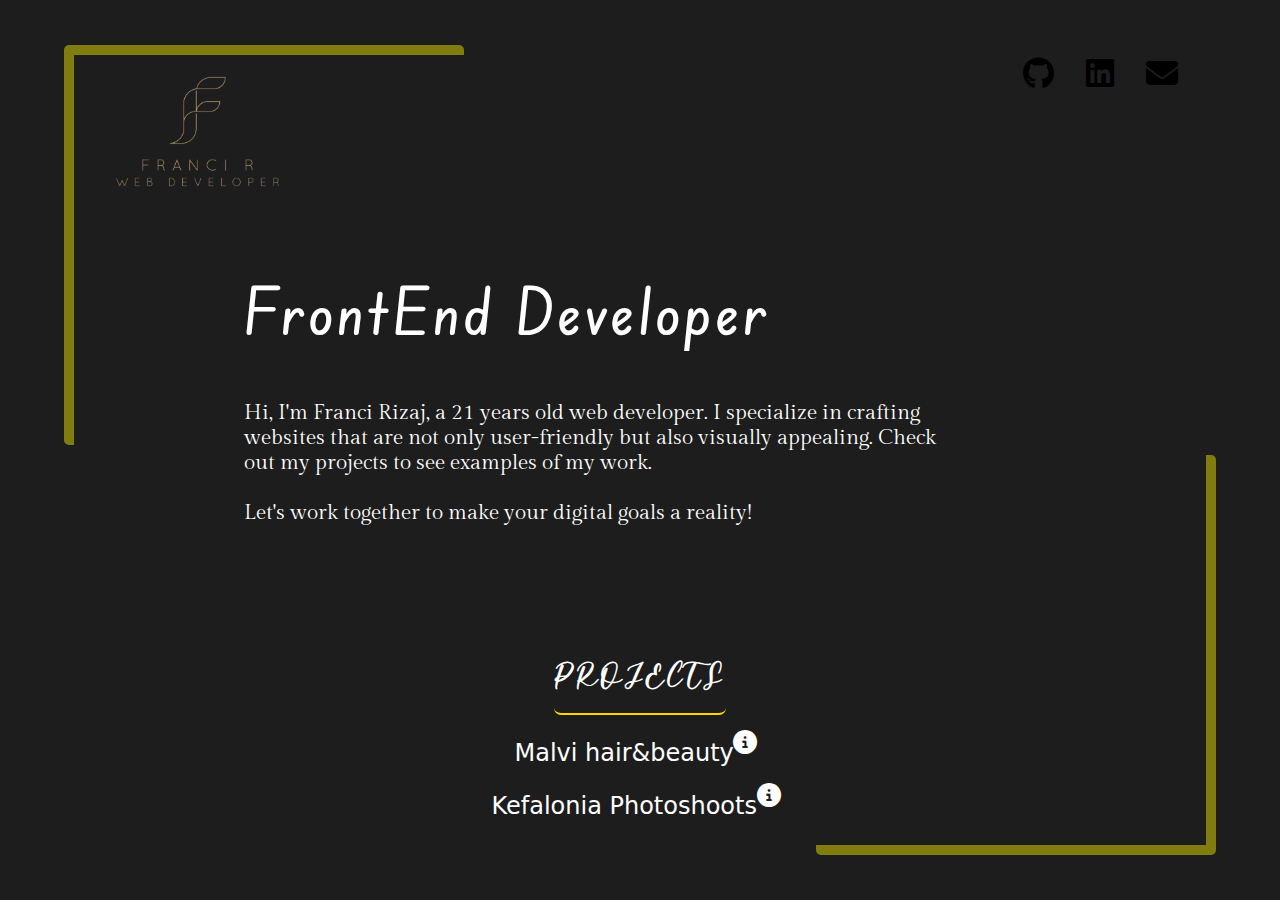
<file: index.html>
<!DOCTYPE html>
<html>

<head>
    <link rel="apple-touch-icon" sizes="180x180" href="images/apple-touch-icon.png">
    <link rel="apple-touch-icon-precomposed" sizes="180x180" href="images/apple-touch-icon-precomposed.png">
    <link rel="icon" type="image/png" sizes="32x32" href="images/favicon-32x32.png">
    <link rel="icon" type="image/png" sizes="194x194" href="images/favicon-194x194.png">
    <link rel="icon" type="image/png" sizes="192x192" href="images/android-chrome-192x192.png">
    <link rel="icon" type="image/png" sizes="16x16" href="images/favicon-16x16.png">
    <link rel="manifest" href="images/site.webmanifest">

    <link rel="stylesheet" href="https://cdnjs.cloudflare.com/ajax/libs/font-awesome/6.5.1/css/all.min.css">
    <link rel="stylesheet" href="main.css">
    
    <meta name="viewport" content="width=device-width, initial-scale=1" />
 
</head>

<body>

    <main>
     <section>

        <div class="top_cont">
            <div>
                <img src="images/franci_logo_rb.png" alt="">
            </div>
            <div class="contact">
               <a class="git" target="_blank " href="https://github.com/franci-rizai"> <i class="fa-brands fa-github"></i></a>
             <a class="link" target="_blank" href="https://www.linkedin.com/in/franci-rizaj-606940234/">   <i class="fa-brands fa-linkedin"></i></a>
           <a class="mail" target="_blank" href="mailto:francirizai2002@gmail.com">     <i class="fa-solid fa-envelope"></i></a>
            </div>
        </div>
        <div class="main_det">

        <div class="title">
            <h1>FrontEnd Developer</h1>
            <h6>Hi, I'm Franci Rizaj, a 21 years old web developer. I specialize in crafting websites
                that are not only user-friendly but also visually appealing. Check out my projects
                to see examples of my work.
               <br><br> Let's work together to make your digital goals a reality!</h6>
            <!-- <button class="talk">Let's Talk</button> -->
        </div>
        <header>
            <div>
                PROJECTS
            </div>
            <div>
                <a class="proj_name" target="_blank" style="text-decoration:none; color: white;" href="https://malvihairandbeauty.com/">Malvi hair&beauty </a>
                <a class="info" style="text-decoration:none; color:white" target="_blank" href="https://www.linkedin.com/feed/update/urn:li:activity:7175929017320017922/"><i class="fa-solid fa-circle-info"></i></a>
                  <!-- <p>  <a class="proj_name" target="_blank" style="text-decoration:none; color: white;" href="https://malvihairandbeauty.com/">Hair Salon </a> &nbsp;&nbsp; <a class="info" style="text-decoration:none; color:white" target="_blank" href="https://www.linkedin.com/feed/update/urn:li:activity:7175929017320017922/"><i class="fa-solid fa-circle-info"></i></a></p> -->
                  
            </div>
            <div>
                <a class="proj_name" target="_blank" style="text-decoration:none; color: white;" href="https://kefaloniaphotoshoots.com/">Kefalonia Photoshoots </a>
                  <a class="info" style="text-decoration:none; color:white" target="_blank" href="https://www.linkedin.com/feed/update/urn:li:activity:7221640133828087808/"><i class="fa-solid fa-circle-info"></i></a>
                  
            </div>
        </header>

    </div>
     </section>
       
        
    </main>
    


</body>

</html>
</file>
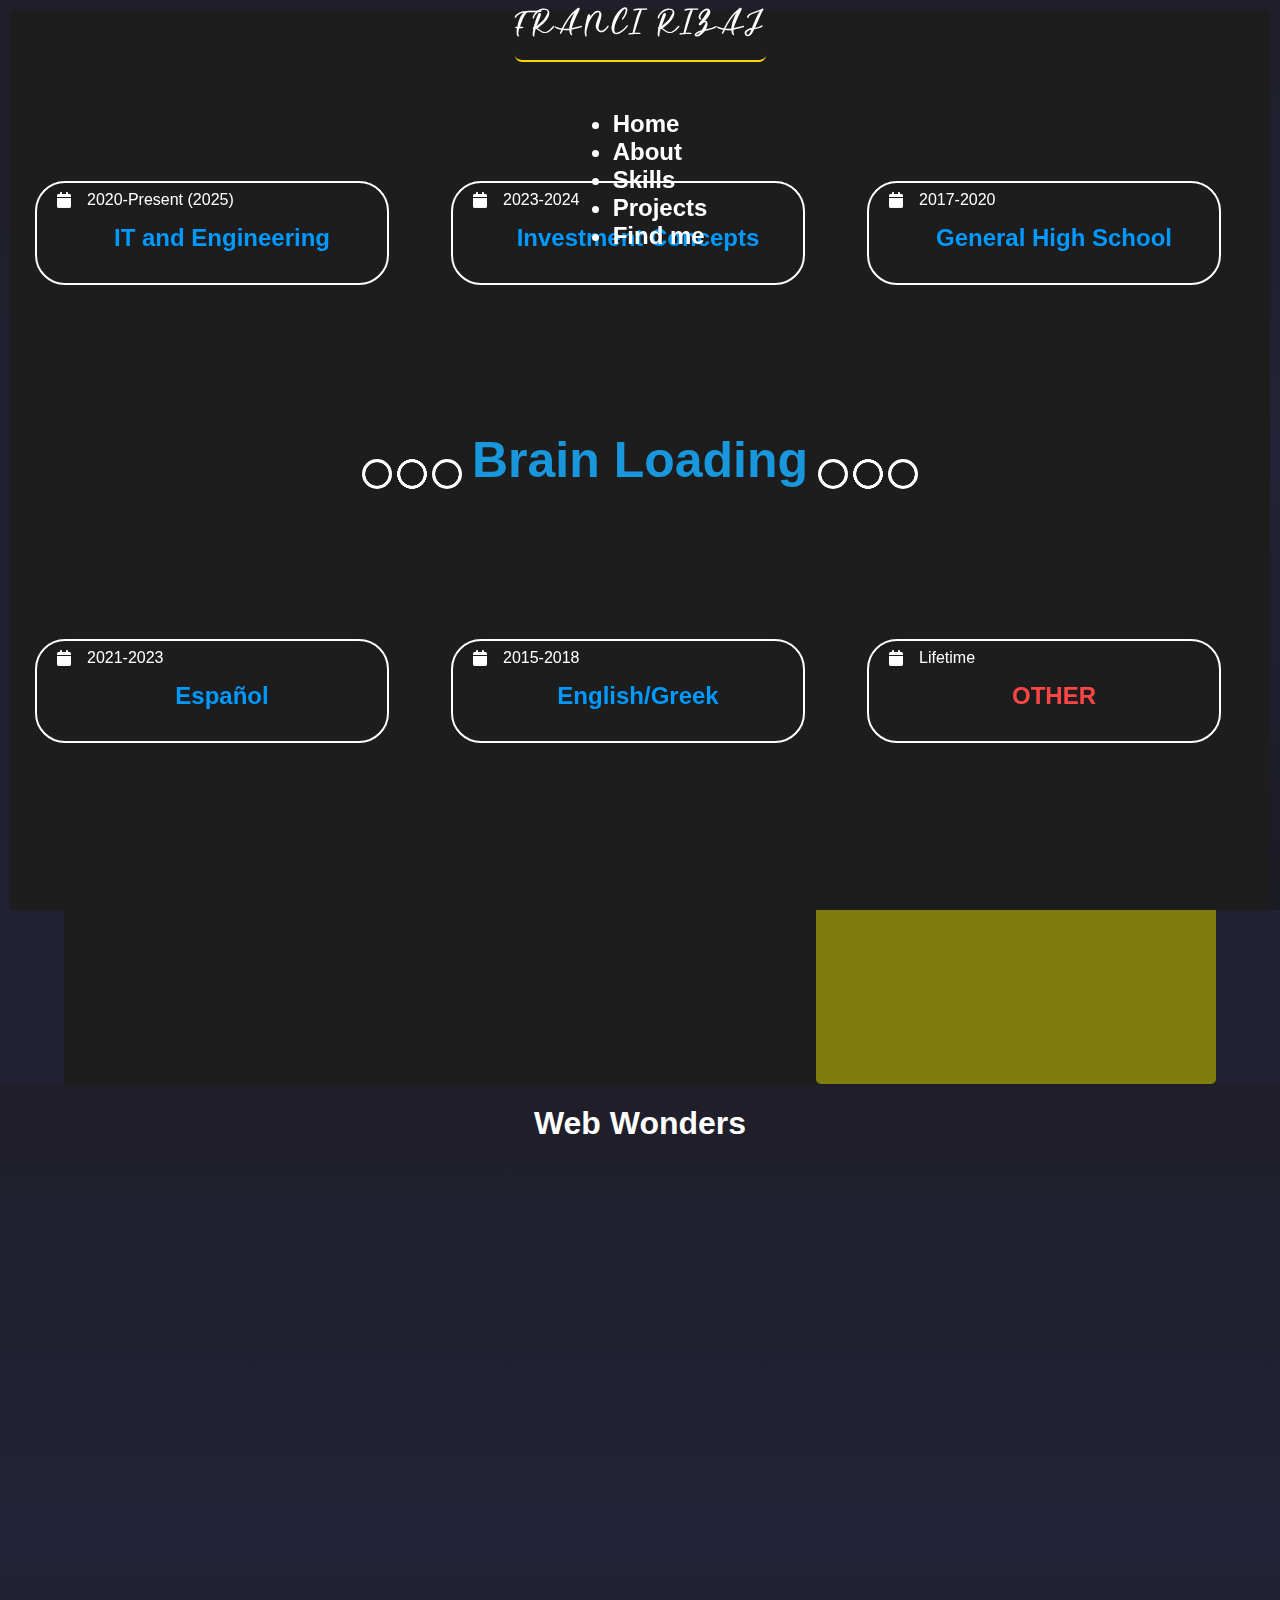
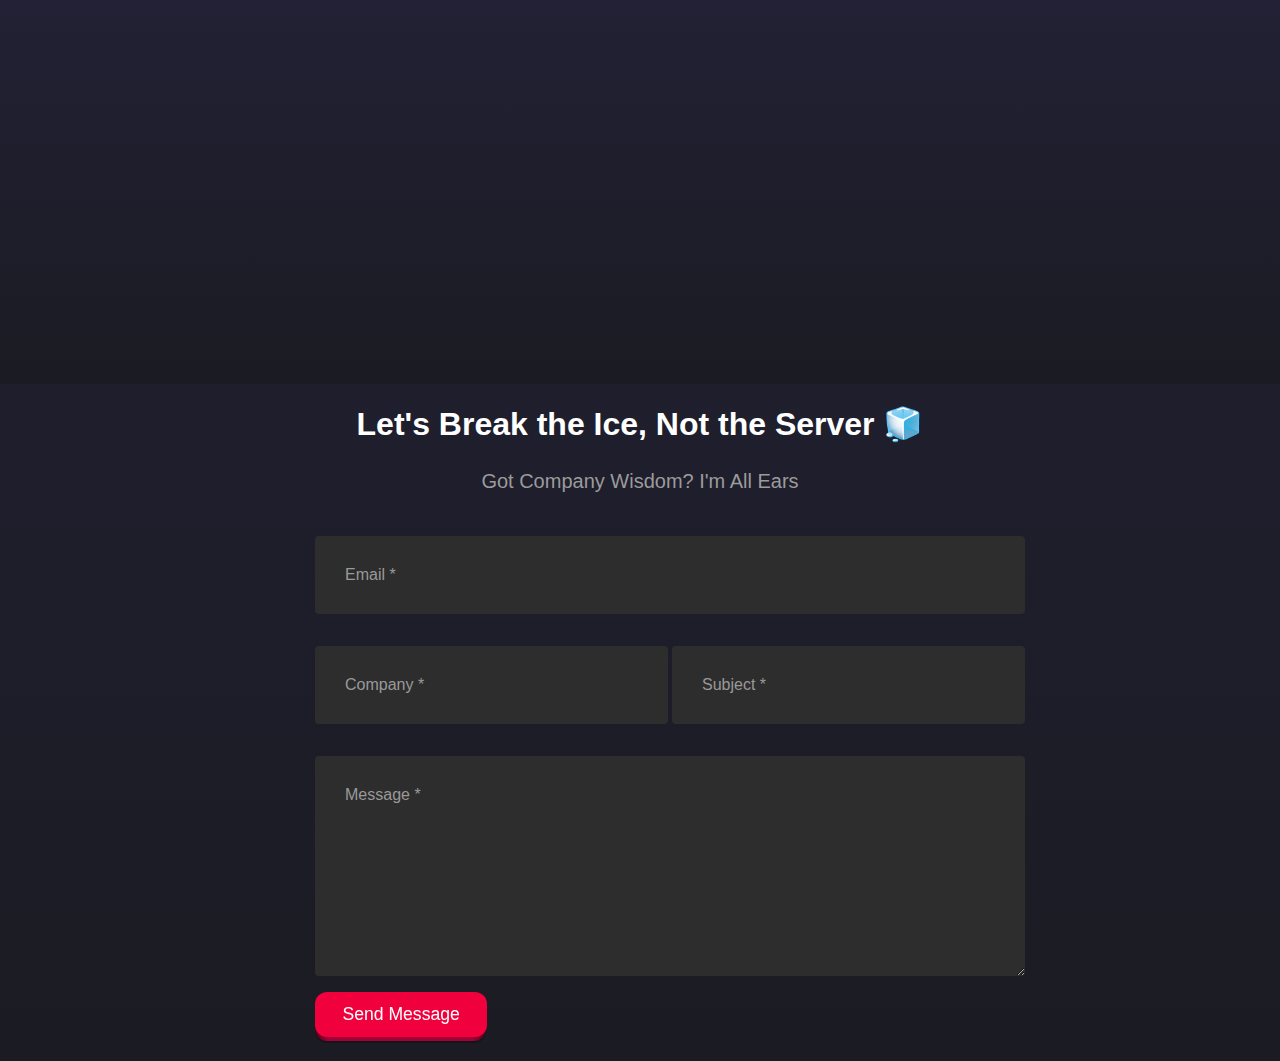
<file: test.html>
<!DOCTYPE html>
<html>

<head>
    <link rel="stylesheet" href="https://cdnjs.cloudflare.com/ajax/libs/font-awesome/6.5.1/css/all.min.css">
    <link rel="stylesheet" href="main.css">
    <link rel="stylesheet" href="about.css">
    <link rel="stylesheet" href="project.css">
    <link rel="stylesheet" href="footer.css">
    <link rel="stylesheet" href="skills.css">
    <link rel="stylesheet" href="edu.css">
 
</head>

<body>

    <header>
        <div>
            FRANCI RIZAJ
        </div>
        <div>
            <ul>
                <li>Home</li>
                <li>About</li>
                <li>Skills</li>
                <li>Projects</li>
                <li>Find me</li>
            </ul>
        </div>
    </header>


    <main>
      <a href="https://www.linkedin.com/in/franci-rizaj-606940234/" target="_blank" > <i class="fa-brands fa-linkedin"></i></a>
      <a href="https://github.com/franci-rizai" target="_blank">  <i class="fa-brands fa-github" ></i></a>
        <div class="title">
            <h1>FrontEnd Developer</h1>
            <h6>Hi, I'm Franci Rizaj, a 21 years old web developer. I specialize in crafting websites
                that are not only user-friendly but also visually appealing. Check out my portfolio
                to see examples of my work in both front-end and back-end development.
                Let's work together to make your digital goals a reality!</h6>
            <button class="talk">Let's Talk</button>
        </div>
        <div>

            <img src="backg2.png" class="pic1">
        </div>
    </main>
    <section class="about-us">
        <div class="about">
            <img src="backg1.png" class="pic2" />
            <div class="text">
                <h2>About Me</h2>
                <h5>Front-end Developer</h5>
                <p>Hey, wonderful people! 🌟 I'm a student at the University of West Attica(4th year), and guess what?
                    I'm on a super cool journey called web development! 🚀 Imagine it like digital
                    art meets problem-solving – it's like magic on the web!<br><br>

                    I find pure joy in crafting visually stunning and user-friendly websites. There's something magical
                    about turning lines of code into interactive and dynamic experiences. My journey may be just
                    beginning,
                    but my enthusiasm for web development knows no bounds.<br><br>

                    Here's to turning ideas into digital wonders and enjoying every bit of the learning process.
                    Exciting times
                    ahead in the world of coding and creating! 🌐✨</p>
                <div class="data">
                    <a href="#" class="hire">Hire Me</a>
                </div>
            </div>
        </div>
    </section>

    <section class="edu">
        <div class="skills">
            <h1>Magic Tricks</h1>
          
        </div>
        <div class="alllist">
            <div class="list1">
                <div class="undername">
                    <i class="fa-brands fa-html5"></i>
                    <p>HTML
                    </p>
                </div>
                <div class="undername">
                    <i class="fa-brands fa-css3-alt"></i>
                    <p>CSS
                    </p>
                </div>
                <div class="undername">
                    <i class="fa-brands fa-js"></i>
                    <p>JAVASCRIPT</p>
                </div>
            </div>
            <div class="list2">
                <div class="undername">
                    <i class="fa-brands fa-react"></i>
                    <p>REACT
                    </p>
                </div>
                <div class="undername">
                    <i class="fa-brands fa-git-alt"></i>
                    <p>Git
                    </p>
                </div>
                <div class="undername">
                    <i class="fa-brands fa-linux"></i>
                    <p>Linux
                    </p>
                </div>
            </div>
            <div class="list3">
                <div class="undername">
                    <i class="fa-brands fa-php"></i>
                    <p>php</p>
                </div>
                <div class="undername">
                    <i class="fa-solid fa-database"></i>
                    <p>SQL
                    </p>
                </div>
                <div class="undername">
                    <i class="fa-brands fa-java"></i>
                    <p>Java
                    </p>
                </div>
            </div>
        </div>

        <!-- HTML !-->
        <button class="resume" role="button"><span class="text">Check This Out</span><span>CV <i
                    class="fa fa-download"></i></span></button>

    </section>
<section class="education">
    
    <p class="eduP"><span class="loader"></span> Brain Loading<span class="loader"></span> </p>
    <div class="flip-card">
        <div class="flip-card-inner">
          <div class="flip-card-front">
            <div class="first">
               <div><i class="fa fa-calendar" aria-hidden="true"></i> <p>2020-Present (2025)</p> </div>
                <h2>IT and Engineering</h2>
             </div>
             
          </div>
          <div class="flip-card-back">
            <h3>University of West Attica</h3>
           <p> 
            5-year University Master's Degree</h4>
          <p>
        </div>
      </div>

      </div>

      <div class="flip-card">
        <div class="flip-card-inner">
          <div class="flip-card-front">
            <div class="first">
               <div><i class="fa fa-calendar" aria-hidden="true"></i> <p>2023-2024</p> </div>
                <h2>Investment Concepts</h2>
             </div>
             
          </div>
          <div class="flip-card-back">
            <h3>Athens college</h3>
           <p> 
          
Introductory Degree In Investment Concepts</h4>
          <p>
        </div>
      </div>

      </div>

      <div class="flip-card">
        <div class="flip-card-inner">
          <div class="flip-card-front">
            <div class="first">
               <div><i class="fa fa-calendar" aria-hidden="true"></i> <p>2017-2020</p> </div>
                <h2>General High School</h2>
             </div>
             
          </div>
          <div class="flip-card-back">
            <h3>41st high school of Athens</h3>
           <p> 
            Successfully Graduated!</h4>
          <p>
        </div>
      </div>

      </div>

      <div class="flip-card">
        <div class="flip-card-inner">
          <div class="flip-card-front">
            <div class="first">
               <div><i class="fa fa-calendar" aria-hidden="true"></i> <p>2021-2023</p> </div>
                <h2>Español</h2>
             </div>
             
          </div>
          <div class="flip-card-back">
            <h3>Didaskaleio Of Athens</h3>
           <p> 
           Intermediate </h4>
          <p>
        </div>
      </div>

      </div>

      <div class="flip-card">
        <div class="flip-card-inner">
          <div class="flip-card-front">
            <div class="first">
               <div><i class="fa fa-calendar" aria-hidden="true"></i> <p>2015-2018</p> </div>
                <h2>English/Greek</h2>
             </div>
             
          </div>
          <div class="flip-card-back">
            <h3>Eurolink</h3>
           <p> 
            Advanced/Native</h4>
          <p>
        </div>
      </div>

      </div>

      <div class="flip-card">
        <div class="flip-card-inner">
          <div class="flip-card-front">
            <div class="first">
               <div><i class="fa fa-calendar" aria-hidden="true"></i> <p>Lifetime</p> </div>
                <h2 style="color:rgb(255, 70, 70)">OTHER</h2>
             </div>
             
          </div>
          <div class="flip-card-back">
            <h3>Jobs i've Done</h3>
           <p> 
            Waiter,Bartender,Cashier<span style="color:rgb(255, 47, 47)">++</span></h4>
          <p>
        </div>
      </div>

      </div>


    </section>

    <div class="project">
      <div class="proj-title">
        <h1>Web Wonders</h1>
      </div>
    </div>
    <div>
        <div>
                <h1>Let's Break the Ice, Not the Server 🧊</h1>
        </div>
        <div>
                <h4 style="text-align:center">Got Company Wisdom? I'm All Ears</h4>
        </div>
     
                <div >
                   
                    <div class="styled-input wide">
                        <input type="text" required />
                        <label>Email <span>*</span></label> 
                    </div>
                </div>
                <div >
                    <div class="styled-input ">
                        <input type="text" required />
                        <label>Company <span>*</span></label> 
                        
                    </div>
                </div>
                <div >
                    <div class="styled-input" style="float:right;">
                        <input type="text" required />
                        <label>Subject <span>*</span></label> 
                    </div>
                </div>
                <div >
                    <div class="styled-input wide">
                        <textarea required></textarea>
                        <label>Message <span>*</span></label>
                    </div>
                </div>
                <div >
                   
<button class="submit-btn-pushable" role="button">
    <span class="submit-btn-shadow"></span>
    <span class="submit-btn-edge"></span>
    <span class="submit-btn-front text">
     Send Message
    </span>
  </button>
  
                </div>
        </div>
    </div>


</body>

</html>
</file>
<file: main.css>
body{
  margin: 0;
  font-family: 'Black Ops One', system-ui;
   
   display:flex;
   flex-direction: column;
   justify-content: center;
   align-items: center;
  
   position: relative;
   min-height: 100vh;
  background-color: #1d1d1d;
 

}

@font-face {
  font-family: font;
  src: url(fonts/Barlista.ttf);
}

@font-face {
  font-family: font2;
  src: url(fonts/EduSABeginner-VariableFont_wght.ttf);
}
@font-face {
  font-family: font3;
  src: url(fonts/GildaDisplay-Regular.ttf);
}

/* Optionally, you can use scroll-snap-align to specify snap points */

.contact{
  font-size: 2em;
  display: flex;
  align-items: center;
  justify-content: center;
  gap: 1em;
  
}

.fa-brands,fa-solid{
  cursor: pointer;
}



main{

   
  position: relative;
  
   width: 90%;
  min-height: 90svh;
   background-color: #1d1d1d;
   display: flex;
  
   justify-content:space-around;
   align-items: center;
  
  
   
  
 
}


main::before{

  content: '';
 
  position: absolute;
  width: 400px;
  height: 400px;
  opacity: 1;
 bottom: 0;
 right: 0;
  pointer-events: none;
  user-select: none;
  background-color: rgb(230, 219, 0);
  border-radius: 5px;
  opacity: 0.5;
}
header{
  
  font-size: 1.5em;
  color: white;
  font-weight: bold;
  z-index: 1241;
  display: flex;
  align-items: center;
  justify-content: center;
  flex-direction: column;
  row-gap: 1em;
 
}
.info{
  position: relative;
  top: -10px;
  left: -8px;
  font-family: font3;
}
.proj_name::before{
  position: absolute;
content: '';
width: 0;
height: 1px;
background-color: white;
bottom: -2px;
transition: 0.3s;

}
.proj_name:hover::before{
  width: 95%;
  transition: 0.3s;
}
.proj_name{

  position: relative;
  font-weight: normal;
  

}

.info::before{
  content:'Details';
  position: absolute;
  font-size: 0.5em;
  background-color: transparent;
  padding: 5px;
  font-weight: normal;
  border-radius: 20%;
  right: -15px;
  padding: 0;
  top: 0px;
  opacity: 0;
  transition: 0.3s;
  
}
.info:hover::before{
  right: -50px;
  top: -10px;
  padding: 5px;
  opacity: 1;
  transition: 0.3s;
}
.info{
  position: relative;
}
header div:nth-child(1){
  border-bottom: 2px solid gold;
  border-radius: 7px;
 font-family: font;
 letter-spacing: 4px;
  padding-bottom: 10px;
}


.top_cont{
  display: flex;
  align-items: start;
  justify-content: space-between;
width: 95%;


}
.top_cont img{
  width: 200px;
  animation: image_up_down 3s linear  infinite;
}
section{
  background-color: #1d1d1d;
  position: absolute;
  inset: 10px;
  
 
  z-index: 25;


  /* code */

  display: flex;
  flex-direction: column;
justify-content: start;
align-items: center;
gap: 1em;
}
.main_det{
  
  display: flex;
  justify-content: center;
  align-items: center;
  gap: 5em;
  flex-wrap: wrap;
}



.title {
 
  color: white;
  
  width: 70%;
 
 
}

.title h6{
  width: 90%;
  text-align: left;
  font-size: 1.3em;
  font-family: font3;
  font-weight: 500;

 
}
.git,.link,.mail{
  color: black;
  transition: 0.2s;
}
.git:hover{
  color: #e37222;
  transition: 0.2s;
}
.link:hover{
  color: #00A0DC;
  transition: 0.2s;
}

.mail:hover{
  color: #c71610;
  transition: 0.2s;
}
.title h1{
  overflow: hidden;
  
  text-align: left;
  font-size: 4em;
  font-family: font2;
  font-weight: 500;
  letter-spacing: 3px;
  text-wrap: nowrap;
  animation: typing 1s linear ;
  
}

main::after{
  content: '';
 
  position: absolute;
  width: 400px;
  height: 400px;
  opacity: 1;
 top: 0;
 left: 0;
  pointer-events: none;
  user-select: none;
  background-color: rgb(230, 219, 0);
  
  border-radius: 5px;
  opacity: 0.5;
}

 
 /* The typing effect */
 @keyframes typing {
   from { width: 0}
 
   to {
    
    width: 100%;
  }
 }
 



@keyframes image_up_down {
   0%{
       transform: translate(0,0);
   }
   50%{
       transform: translateY(-10px);
   }
   100%{
      
       transform: translate(0,0);
   }
   
}



@media screen and (max-width: 950px) {

  .main_det{
    flex-direction: column;
    gap:0;
    
  }
  .title h1{
    overflow: visible;
    font-size: 2em;
    white-space: wrap;
    
  }
  main{

  
   
  
  
   min-height: 120svh;
  }
  main::before{
    width: 0;
    height: 0;
  } 
  main::after{
    width: 0;
    height: 0;
  } 
  .top_cont{
    flex-direction: column;
    justify-content: center;
    align-items: center;
  }
  
}
</file>
<file: about.css>
body{
  margin: 0;
 
  
   font-family: Arial, Helvetica, sans-serif;
   display:flex;
   flex-direction: column;
   justify-content: center;
   align-items: center;
  
   position: relative;
   min-height: 100vh;
  
 

}
.about-us{
   
    width: 100%;
    color: white;
    height: 40vh;
    display: flex;
    flex-direction: column;
    align-items: center;
    
    justify-content: center;
    gap: 3em;
    
}





  


  .about{
    
  
    height: 100vh;
    width: 100%;
    background-image: linear-gradient(to right, #0f0c29, #302b63, #24243e);
   
}



  
.about-us {
  
   
  display: flex;
  align-items: center;
  height: 100vh;
  width: 100%;
  
  
}
.pic2{
    margin-top: auto;
    margin-bottom: auto;
   
      
       
      
        
        border-radius: 100%;
     
         
        animation: rotate 1s linear infinite;
        
   
   
}
@keyframes rotate {
0%,100%{
    box-shadow: 0px 0px 1px;
}

50%{
    box-shadow: -0px 0px 10px;
}
}
    






 

.about {
  width: 100%;

 
  display: flex;
  align-items: start;
  justify-content: space-around;
  
}
.text {
  width: 540px;
}
.text h2 {
  color: #ffffff;
  font-size: 90px;
  font-weight: 600;
  margin-bottom: 10px;
}
.text h5 {
  color: #fa3838;
  font-size: 25px;
  font-weight: bold;
  margin-bottom: 20px;
}

.text p {
  color: #ffffff;
  font-size: 18px;
  line-height: 25px;
  letter-spacing: 1px;
}
.data {
  margin-top: 2em;
}
.hire {
  font-size: 18px;
  background: #4070f4;
  color: #fff;
  text-decoration: none;
  border: none;
  padding: 12px 25px;
  border-radius: 6px;
  transition: 0.5s;
}
.hire:hover {
  background: #000;
}
</file>
<file: project.css>
.project{

   
   display: flex;
 height: 100vh;
 width: 100%;
 
 justify-content: center;


 
    background-image: linear-gradient( #1f1e29, #232238, #1b1b23);

    
    
    
}
</file>
<file: footer.css>
body {
    background-image: linear-gradient( #1f1e29, #232238, #1b1b23);
   padding-bottom: 20px;
}

h1 {
    font-family: 'Poppins', sans-serif, 'arial';
    font-weight: 600;
    font-size: 32px;
    color: white;
    text-align: center;
}

h4 {
    font-family: 'Roboto', sans-serif, 'arial';
    font-weight: 400;
    font-size: 20px;
    color: #9b9b9b;
   
}

/* ///// inputs /////*/

input:focus ~ label, textarea:focus ~ label, input:valid ~ label, textarea:valid ~ label {
    font-size: 0.75em;
    color: #999;
    top: -5px;
    -webkit-transition: all 0.225s ease;
    transition: all 0.225s ease;
}

.styled-input {
    float: left;
    width: 293px;
    margin: 1rem 0;
    position: relative;
    border-radius: 4px;
}

@media only screen and (max-width: 768px){
    .styled-input {
        width:100%;
    }
}

.styled-input label {
    color: #999;
    padding: 1.3rem 30px 1rem 30px;
    position: absolute;
    top: 10px;
    left: 0;
    -webkit-transition: all 0.25s ease;
    transition: all 0.25s ease;
    pointer-events: none;
}

.styled-input.wide { 
    width: 650px;
    max-width: 100%;
}
form span{
    color: rgb(253, 90, 90);
}

input,
textarea {
    padding: 30px;
    border: 0;
    width: 100%;
    font-size: 1rem;
    background-color: #2d2d2d;
    color: white;
    border-radius: 4px;
}

input:focus,
textarea:focus { outline: 0; }

input:focus ~ span,
textarea:focus ~ span {
    width: 100%;
    -webkit-transition: all 0.075s ease;
    transition: all 0.075s ease;
}

textarea {
    width: 100%;
    min-height: 10em;
}

footer{
    width: 610px;
    max-width: 100%;
    margin: 20px auto 25px auto;
}


input[type=checkbox] + label {
  color: #ccc;
  font-style: italic;
} 

input[type=checkbox]:checked + label {
  color: #f00;
  font-style: normal;
}


/* CSS */
.submit-btn-pushable {
 
  position: relative;
  border: none;
  background: transparent;
  padding: 0;
  cursor: pointer;
  outline-offset: 4px;
  transition: filter 250ms;
  user-select: none;
  -webkit-user-select: none;
  touch-action: manipulation;
}

.submit-btn-shadow {
    
  position: absolute;
  top: 0;
  left: 0;
  width: 100%;
  height: 100%;
  border-radius: 12px;
  background: hsl(0deg 0% 0% / 0.25);
  will-change: transform;
  transform: translateY(2px);
  transition:
    transform
    600ms
    cubic-bezier(.3, .7, .4, 1);
}

.submit-btn-edge {
    
  position: absolute;
  top: 0;
  left: 0;
  width: 100%;
  height: 100%;
  border-radius: 12px;
  background: linear-gradient(
    to left,
    hsl(340deg 100% 16%) 0%,
    hsl(340deg 100% 32%) 8%,
    hsl(340deg 100% 32%) 92%,
    hsl(340deg 100% 16%) 100%
  );
}

.submit-btn-front {
    width: 69%;
  display: block;
  position: relative;
  padding: 12px 27px;
  border-radius: 12px;
  font-size: 1.1rem;
  color: white;
  background: hsl(345deg 100% 47%);
  will-change: transform;
  transform: translateY(-4px);
  transition:
    transform
    600ms
    cubic-bezier(.3, .7, .4, 1);
}




.submit-btn-pushable:hover {
  filter: brightness(110%);
  -webkit-filter: brightness(110%);
}

.submit-btn-pushable:hover .submit-btn-front {
  
  transform: translateY(-6px);
  transition:
    transform
    250ms
    cubic-bezier(.3, .7, .4, 1.5);
}

.submit-btn-pushable:active .submit-btn-front {
  transform: translateY(-2px);
  transition: transform 34ms;
}

.submit-btn-pushable:hover .submit-btn-shadow {
  transform: translateY(4px);
  transition:
    transform
    250ms
    cubic-bezier(.3, .7, .4, 1.5);
}

.submit-btn-pushable:active .submit-btn-shadow {
  transform: translateY(1px);
  transition: transform 34ms;
}

.submit-btn-pushable:focus:not(:focus-visible) {
  outline: none;
}
</file>
<file: skills.css>
*{
    font-family: Arial, Helvetica, sans-serif;
}
.edu{
    width: 100%;
    color: white;
    height: 100vh;
    display: flex;
    flex-direction: column;
    align-items: center;
    
    justify-content: center;
    gap: 20em;
    background-image: linear-gradient( #1f1e29, #232238, #1b1b23);

}

.skills h1{
    color:rgb(115, 115, 244);
    font-weight: bold;
    font-size: 2.5em;
    letter-spacing: 2px;
}




.alllist{
    display: flex;
    position: absolute;
    flex-wrap: wrap;
   
   

    
}
.undername{
    display: flex;
    flex-direction: column;
    width: 100px;
    background-color: transparent;
    justify-content: center;
    height: 150px;
    border: 2px solid rgb(255, 255, 255);
    align-items: center;
    flex:1;
    transition: .5s;
}


.list1,.list2,.list3{
    display: flex;
   
   
    align-items: center;

   
    
}

.alllist i {
   
    animation: i_up_down 2s linear infinite;
    
   font-size: 3em;
  
 
    
  
    
}

.alllist .undername{
    
  
    position: relative;
   
    
}
.undername p{
    user-select: none;
    pointer-events: none;
   position: absolute;
    bottom: 40px;
   opacity: 0;
   transition: 0.5s;
  
 
}
.undername:hover{
    flex:3;
    height:180px;
   font-size: 1.5rem;
   transition: 0.5s
}
.undername:hover > p{
    opacity: 1;
   
    bottom: 0;
transition: 0.5s;
    
}


@keyframes i_up_down {
    0%{
        transform: translate(0,0);
    }
    50%{
        transform: translateY(-5px);
    }
    75%{
        transform: translateT(5px);
    }
    100%{
       
        transform: translate(0,0);
    }
    
}


.resume {
    position: relative;
    
    overflow: hidden;
    border:2px solid #18181a;
    color: #18181a;
    display: inline-block;
    font-size: 15px;
    line-height: 15px;
    padding: 18px 18px 17px;
    text-decoration: none;
    cursor: pointer;
 
    user-select: none;
    -webkit-user-select: none;
    touch-action: manipulation;
  }
  
  .resume span:first-child {
    position: relative;
    transition: color 600ms cubic-bezier(0.48, 0, 0.12, 1);
    z-index: 10;
  }
  
  .resume span:last-child {
    color: white;
    display: block;
    position: absolute;
    bottom: 0;
    transition: all 500ms cubic-bezier(0.48, 0, 0.12, 1);
    z-index: 100;
  
    top: 50%;
    left: 50%;
    transform: translateY(225%) translateX(-50%);
    height: 14px;
    line-height: 10px;
  }
  
  .resume:after {
    content: "";
    position: absolute;
    bottom: -50%;
    left: 0;
    width: 100%;
    height: 100%;
    background-color: black;
    transform-origin: bottom center;
    transition: transform 600ms cubic-bezier(0.48, 0, 0.12, 1);
    transform: skewY(9.3deg) scaleY(0);
    z-index: 50;
  }
  
  .resume:hover:after {
    transform-origin: bottom center;
    transform: skewY(9.3deg) scaleY(2);
  }
  
  .resume:hover span:last-child {
    transform: translateX(-50%) translateY(-100%);
    opacity: 1;
    transition: all 900ms cubic-bezier(0.48, 0, 0.12, 1);
  }

  
.fa-database{
    color: #00758F;
}
.fa-html5{
    color: #f06529;
}
.fa-java{
    color:#5382a1;
}
.fa-php{
    color: rgb(198, 150, 150);
}
.fa-css3-alt{
    color: #2965f1;
}
.fa-js{
    color: #f0db4f;
}
.fa-react{
    color: #61DBFB;
}
.fa-git-alt{
    color: #f14e32;
}
</file>
<file: edu.css>
.education{
    height: 100vh;
    display: grid;
  grid-template-columns: repeat(3, 25em);
 
 place-items: center;

    
    
    
}
.eduP{
    display: flex;
    justify-content: center;
    align-items: end;
    gap: 0.2em;
    position: absolute;
    color: #1997dc;
  font-size: 50px;
  font-weight: 600;
 
}

.flip-card {
    
   
    background-color: transparent;
    width: 350px;
    height: 100px;
   
  
    perspective: 900px; /* Remove this if you don't want the 3D effect */
  }
  
  /* This container is needed to position the front and back side */
  .flip-card-inner {

    border-radius: 30px;
    position: relative;
    width: 100%;
    height: 100%;
  
    transition: transform 0.8s;
    transform-style: preserve-3d;
  }
  
  /* Do an horizontal flip when you move the mouse over the flip box container */
  .flip-card:hover .flip-card-inner {
    transform: rotateY(180deg);
    
  }
  
  /* Position the front and back side */
  .flip-card-front, .flip-card-back {
    
    border-radius: 30px;
    position: absolute;
    width: 100%;
    height: 100%;
    -webkit-backface-visibility: hidden; /* Safari */
    backface-visibility: hidden;
    
  }
  
  /* Style the front side (fallback if image is missing) */
  .flip-card-front {
   
    background-color: transparent;
    border: 2px solid white;
    color: rgb(255, 255, 255);
    
  }
  .first{
  display: block;
  margin-left: 20px;
  line-height: 2px;
    
  }
  .first h2{
text-align: center;
color: rgb(0, 153, 255);
  }
  .first > :first-child{
    display: flex;
    align-items: center;
    justify-content: start;
    gap: 1em;
  }
  /* Style the back side */
  .flip-card-back {
    
    background-color: transparent;
    border: 2px solid white;
    color: rgb(255, 255, 255);
    transform: rotateY(180deg);
   
    color: white;
    display: flex;
    flex-direction: column;
    user-select: none;
    align-items: center;
    justify-content: space-around;

    line-height: 2px;
  }
.flip-card-back >:first-child{
    margin-top: 40px;
     color: rgb(0, 153, 255);;
}

.loader {
    width: 100px;
    display: grid;
    background: radial-gradient(farthest-side, #fff 98%, #0000) center/30px 100%
      no-repeat;
    --mask: 
      radial-gradient(12px at left 15px top 50%, #0000 95%, #000),
      radial-gradient(12px at center, #0000 95%, #000),
      radial-gradient(12px at right 15px top 50%, #0000 95%, #000);
    -webkit-mask: var(--mask);
            mask: var(--mask);
    -webkit-mask-composite: source-in;
            mask-composite: intersect;
    animation: l2 1s infinite alternate;
  }
  .loader:before,
  .loader:after {
    content: "";
    grid-area: 1/1;
    height: 30px;
    aspect-ratio: 1;
    background: #fff;
    border-radius: 50%;
  }
  .loader:after {
    margin-left: auto;
  }
  @keyframes l2 {
    to {
      width: 50px;
    }
  }
</file>
